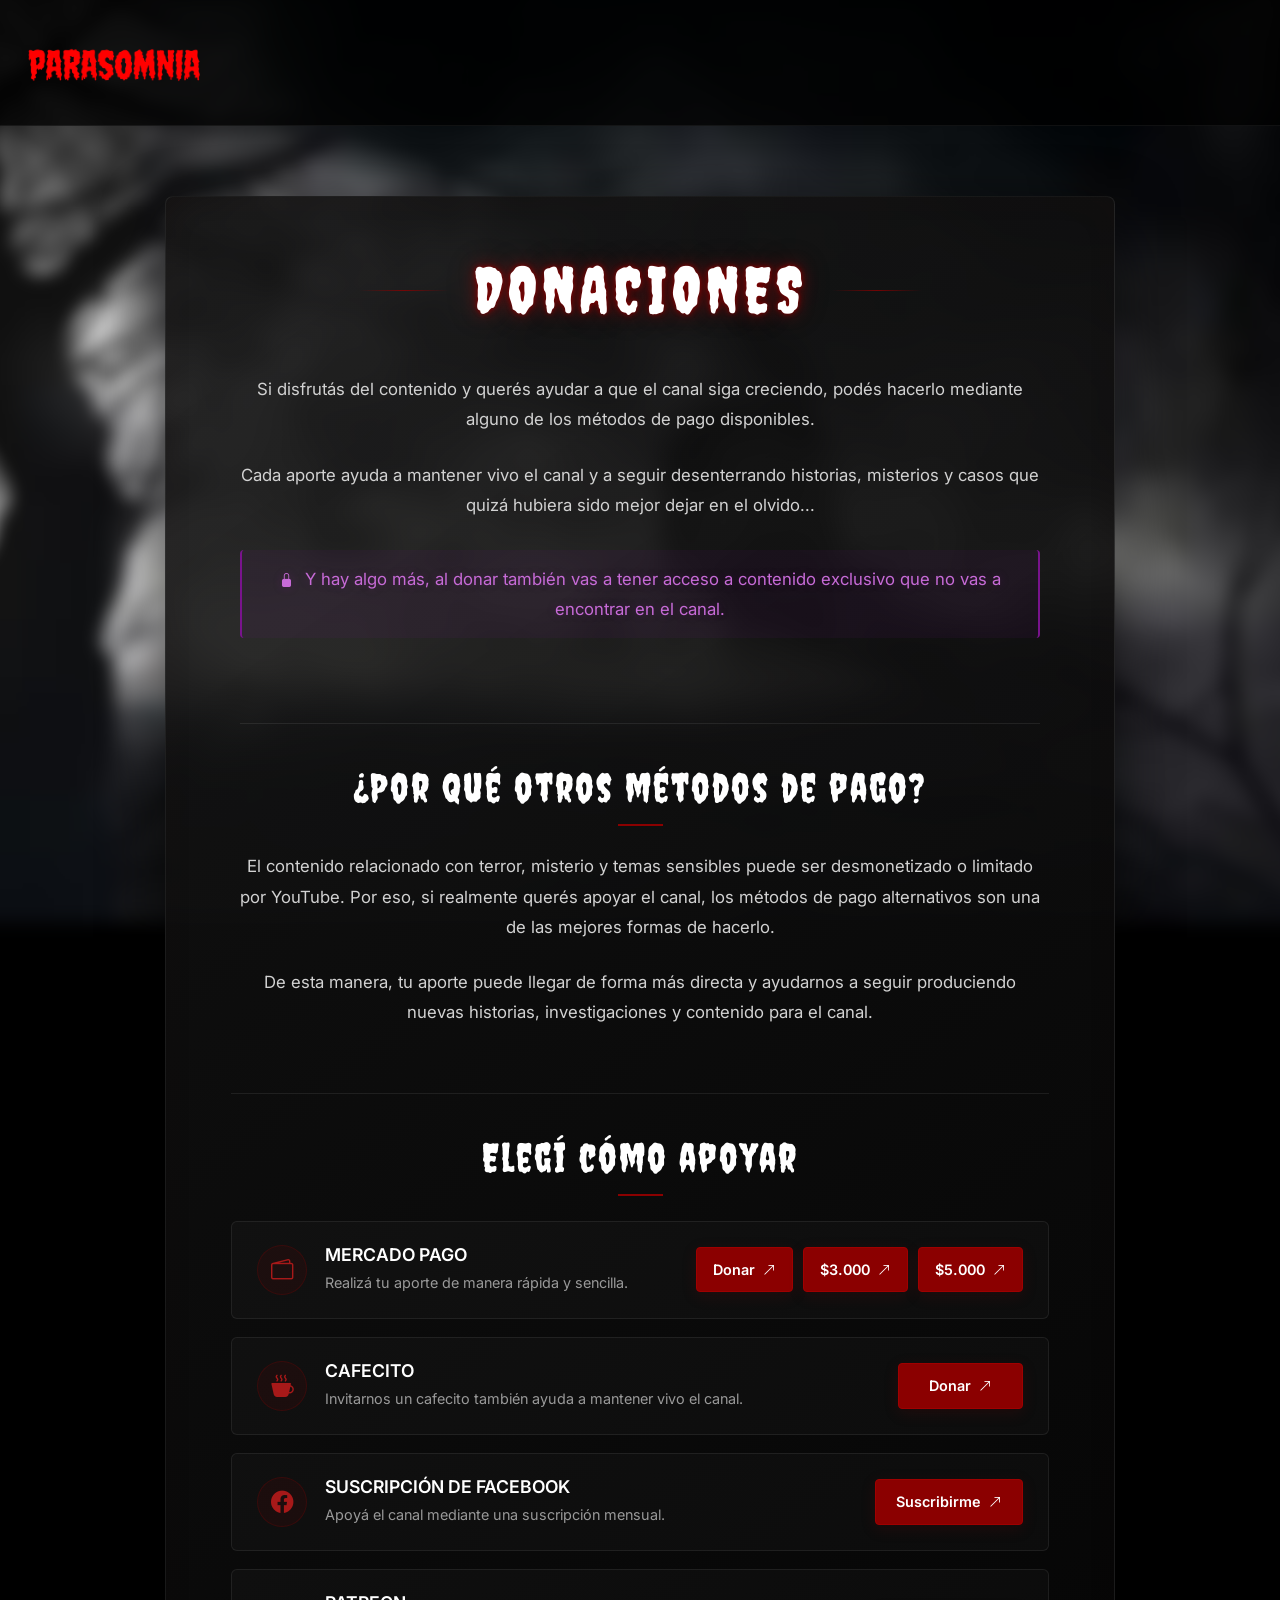
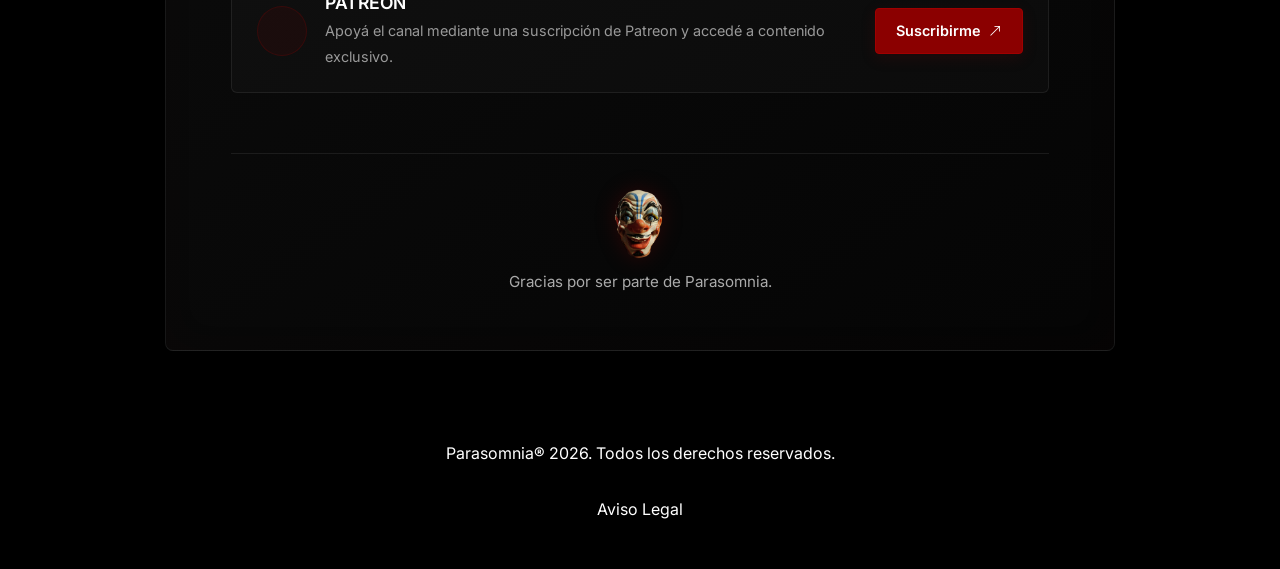
<file: pages/donaciones.html>
<!DOCTYPE html>
<html lang="es">

<head>
    <meta charset="UTF-8">
    <meta name="viewport" content="width=device-width, initial-scale=1.0">

    <title>Parasomniashow - Donaciones</title>

    <!-- Bootstrap -->
    <link
        href="https://cdn.jsdelivr.net/npm/bootstrap@5.3.8/dist/css/bootstrap.min.css"
        rel="stylesheet"
    >

    <!-- Iconos de Bootstrap -->
    <link
        rel="stylesheet"
        href="https://cdn.jsdelivr.net/npm/bootstrap-icons@1.13.1/font/bootstrap-icons.min.css"
    >

    <!-- Fuentes -->
    <link rel="preconnect" href="https://fonts.googleapis.com">
    <link rel="preconnect" href="https://fonts.gstatic.com" crossorigin>

    <link
        href="https://fonts.googleapis.com/css2?family=Creepster&family=Inter:wght@100..900&display=swap"
        rel="stylesheet"
    >

    <!-- CSS propio -->
    <link rel="stylesheet" href="../css/donaciones.css">

    <!-- Icono de la página web -->
    <link
        rel="icon"
        type="image/png"
        href="../assets/tito.png"
    >

</head>


<body class="d-flex flex-column min-vh-100">


    <!-- HEADER -->

    <header class="header">

        <nav class="navbar p-4">

            <a href="../index.html" class="navbar-brand">

                <img
                    src="../assets/logo-parasomnia2.jpg"
                    alt="Logo de Parasomnia"
                    class="logoHeader"
                >

            </a>

        </nav>

    </header>


    <!-- MAIN -->

    <main class="donacionesMain flex-grow-1">

        <section class="contenidoDonaciones">


            <!-- TITULO -->

            <div class="tituloDonaciones">

                <span class="lineaDecorativa"></span>

                <h1>DONACIONES</h1>

                <span class="lineaDecorativa"></span>

            </div>


            <!-- INTRODUCCION -->

            <div class="introduccion">

                <p>
                    Si disfrutás del contenido y querés ayudar a que el canal
                    siga creciendo, podés hacerlo mediante alguno de los
                    métodos de pago disponibles.
                </p>

                <p>
                    Cada aporte ayuda a mantener vivo el canal y a seguir
                    desenterrando historias, misterios y casos que quizá
                    hubiera sido mejor dejar en el olvido...
                </p>

                <p class="contenidoExclusivo">
                    <i class="bi bi-lock-fill"></i>
                    Y hay algo más, al donar también vas a tener acceso a
                    contenido exclusivo que no vas a encontrar en el canal.
                </p>

            </div>


            <!-- POR QUE DONAR -->

            <section class="explicacion">

                <h2>¿Por qué otros métodos de pago?</h2>

                <p>
                    El contenido relacionado con terror, misterio y temas
                    sensibles puede ser desmonetizado o limitado por YouTube.
                    Por eso, si realmente querés apoyar el canal, los métodos
                    de pago alternativos son una de las mejores formas de
                    hacerlo.
                </p>

                <p>
                    De esta manera, tu aporte puede llegar de forma más
                    directa y ayudarnos a seguir produciendo nuevas historias,
                    investigaciones y contenido para el canal.
                </p>

            </section>


            <!-- METODOS DE PAGO -->

            <section class="metodosDonacion">

                <h2>Elegí cómo apoyar</h2>


                <!-- MERCADO PAGO -->

                <article class="metodoDonacion">

                    <div class="metodoInfo">

                        <div class="iconoMetodo">
                            <i class="bi bi-wallet2"></i>
                        </div>

                        <div>

                            <h3>MERCADO PAGO</h3>

                            <p>
                                Realizá tu aporte de manera rápida y sencilla.
                            </p>

                        </div>

                    </div>


                    <div class="opcionesMercadoPago">

                        <!-- Monto libre -->

                        <a
                            href="https://link.mercadopago.com.ar/parasomnia1"
                            target="_blank"
                            rel="noopener noreferrer"
                            class="botonDonar"
                        >
                            Donar
                            <i class="bi bi-arrow-up-right"></i>
                        </a>


                        <!-- Monto fijo $3.000 -->

                        <a
                            href="https://mpago.la/2fBGoa1"
                            target="_blank"
                            rel="noopener noreferrer"
                            class="botonDonar"
                        >
                            $3.000
                            <i class="bi bi-arrow-up-right"></i>
                        </a>


                        <!-- Monto fijo $5.000 -->

                        <a
                            href="https://mpago.la/1sJjcK2"
                            target="_blank"
                            rel="noopener noreferrer"
                            class="botonDonar"
                        >
                            $5.000
                            <i class="bi bi-arrow-up-right"></i>
                        </a>

                    </div>

                </article>


                <!-- CAFECITO -->

                <article class="metodoDonacion">

                    <div class="metodoInfo">

                        <div class="iconoMetodo">
                            <i class="bi bi-cup-hot-fill"></i>
                        </div>

                        <div>

                            <h3>CAFECITO</h3>

                            <p>
                                Invitarnos un cafecito también ayuda a mantener
                                vivo el canal.
                            </p>

                        </div>

                    </div>


                    <a
                        href="https://cafecito.app/parasomnia"
                        target="_blank"
                        rel="noopener noreferrer"
                        class="botonDonar"
                    >
                        Donar
                        <i class="bi bi-arrow-up-right"></i>
                    </a>

                </article>


                <!-- FACEBOOK -->

                <article class="metodoDonacion">

                    <div class="metodoInfo">

                        <div class="iconoMetodo">
                            <i class="bi bi-facebook"></i>
                        </div>

                        <div>

                            <h3>SUSCRIPCIÓN DE FACEBOOK</h3>

                            <p>
                                Apoyá el canal mediante una suscripción mensual.
                            </p>

                        </div>

                    </div>


                    <a
                        href="https://www.facebook.com/100072345146165/subscribe/"
                        target="_blank"
                        rel="noopener noreferrer"
                        class="botonDonar"
                    >
                        Suscribirme
                        <i class="bi bi-arrow-up-right"></i>
                    </a>

                </article>


                <!-- PATREON -->

                <article class="metodoDonacion">

                    <div class="metodoInfo">

                        <div class="iconoMetodo">
                            <i class="bi bi-unlock2-fill"></i>
                        </div>

                        <div>

                            <h3>PATREON</h3>

                            <p>
                                Apoyá el canal mediante una suscripción de
                                Patreon y accedé a contenido exclusivo.
                            </p>

                        </div>

                    </div>


                    <a
                        href="https://www.patreon.com/cw/parasomniashow"
                        target="_blank"
                        rel="noopener noreferrer"
                        class="botonDonar"
                    >
                        Suscribirme
                        <i class="bi bi-arrow-up-right"></i>
                    </a>

                </article>


            </section>


            <!-- MENSAJE DE CIERRE -->

            <div class="mensajeFinal">

                <img
                    src="../assets/tito.png"
                    alt="Tito, mascota de Parasomnia"
                    class="imagenTito"
                >

                <p>
                    Gracias por ser parte de Parasomnia.
                    <br>
                </p>

            </div>


        </section>

    </main>


    <!-- FOOTER -->

    <footer class="footer d-flex flex-column justify-content-center align-items-center">

        <p>
            Parasomnia® 2026. Todos los derechos reservados.
        </p>

        <a
            href="../pages/aviso-legal.html"
            class="pb-5 pt-3 text-decoration-none text-white"
        >
            Aviso Legal
        </a>

    </footer>


    <!-- JavaScript de Bootstrap -->

    <script
        src="https://cdn.jsdelivr.net/npm/bootstrap@5.3.8/dist/js/bootstrap.bundle.min.js">
    </script>

</body>

</html>
</file>
<file: css/donaciones.css>
/* seteo de css */

* {
    margin: 0;
    padding: 0;
    box-sizing: border-box;
}


html {
    scroll-behavior: smooth;
}


body {
    min-height: 100vh;
    color: #fff;
    font-family: "Inter", sans-serif;
    background: #000;
    isolation: isolate;
}


/* fondo */

body::before {
    content: "";
    position: fixed;
    inset: 0;

    background:
        url("../assets/fondo-donaciones.jpg")
        center / cover no-repeat;

    filter: blur(8px);
    transform: scale(1.05);
    z-index: -1;
}


/* header */

.header {
    position: relative;
    background: rgba(0, 0, 0, 0.75);
    border-bottom: 1px solid rgba(255, 255, 255, 0.06);
    z-index: 10;
}


.logoHeader {
    width: 180px;
    height: auto;

    transition:
        transform 0.3s ease,
        opacity 0.3s ease;
}


.logoHeader:hover {
    transform: scale(1.03);
    opacity: 0.9;
}


/* main */

.donacionesMain {
    position: relative;
    display: flex;
    justify-content: center;
    padding: 70px 20px 90px;
}


/* contenido principal */

.contenidoDonaciones {
    width: 950px;
    max-width: 100%;
    padding: 55px 65px;

    text-align: center;

    background:
        linear-gradient(
            145deg,
            rgba(20, 20, 20, 0.88),
            rgba(5, 5, 5, 0.94)
        );

    border: 1px solid rgba(255, 255, 255, 0.07);
    border-radius: 8px;

    box-shadow:
        0 20px 60px rgba(0, 0, 0, 0.65),
        inset 0 0 40px rgba(139, 0, 0, 0.03);

    backdrop-filter: blur(8px);
}


/* titulo */

.tituloDonaciones {
    display: flex;
    align-items: center;
    justify-content: center;
    gap: 25px;
    margin-bottom: 45px;
}


.tituloDonaciones h1 {
    margin: 0;

    font-family: "Creepster", cursive;
    font-size: 4rem;
    font-weight: 400;
    letter-spacing: 5px;

    color: #fff;

    text-shadow:
        0 0 5px #8b0000,
        0 0 15px rgba(139, 0, 0, 0.65),
        0 0 30px rgba(139, 0, 0, 0.25);
}


.lineaDecorativa {
    width: 90px;
    height: 1px;

    background:
        linear-gradient(
            90deg,
            transparent,
            #8b0000,
            transparent
        );

    opacity: 0.8;
}


/* texto introduccion */

.introduccion {
    max-width: 800px;
    margin: 0 auto;
}


.contenidoDonaciones p {
    color: #d2d2d2;
    font-size: 1.05rem;
    line-height: 1.8;
    margin-bottom: 25px;
}


/* contenido exclusivo donaciones */

.contenidoExclusivo {
    display: inline-block;

    margin-top: 5px;
    padding: 14px 20px;

    color: #c76bd7 !important;

    background: rgba(121, 19, 141, 0.08);

    border-left: 2px solid #79138d;
    border-right: 2px solid #79138d;

    border-radius: 4px;

    text-shadow:
        0 0 10px rgba(121, 19, 141, 0.25);
}


.contenidoExclusivo i {
    margin-right: 7px;
    font-size: 0.9rem;
}


/* secciones */

.explicacion {
    max-width: 800px;
    margin: 60px auto 0;
    padding-top: 40px;

    border-top: 1px solid rgba(255, 255, 255, 0.08);
}


.explicacion h2,
.metodosDonacion h2 {
    margin-bottom: 25px;

    font-family: "Creepster", cursive;
    font-size: 2.5rem;
    font-weight: 400;
    letter-spacing: 2px;

    color: #fff;
}


.explicacion h2::after,
.metodosDonacion h2::after {
    content: "";

    display: block;

    width: 45px;
    height: 2px;

    margin: 12px auto 0;

    background: #8b0000;
}


/* metodos de pago */

.metodosDonacion {
    margin-top: 65px;
    padding-top: 40px;

    border-top: 1px solid rgba(255, 255, 255, 0.08);
}


.metodoDonacion {
    display: flex;
    align-items: center;
    justify-content: space-between;

    gap: 25px;
    margin-top: 18px;
    padding: 22px 25px;

    text-align: left;

    background: rgba(255, 255, 255, 0.025);

    border: 1px solid rgba(255, 255, 255, 0.07);
    border-radius: 6px;

    transition:
        border-color 0.3s ease,
        background 0.3s ease,
        transform 0.3s ease,
        box-shadow 0.3s ease;
}


.metodoDonacion:hover {
    background: rgba(139, 0, 0, 0.055);

    border-color: rgba(139, 0, 0, 0.45);

    transform: translateY(-2px);

    box-shadow:
        0 8px 25px rgba(0, 0, 0, 0.35);
}


/* informacion pago */

.metodoInfo {
    display: flex;
    align-items: center;
    gap: 18px;
}


.iconoMetodo {
    display: flex;
    align-items: center;
    justify-content: center;

    flex-shrink: 0;

    width: 50px;
    height: 50px;

    color: #a71919;
    font-size: 1.4rem;

    background: rgba(139, 0, 0, 0.1);

    border: 1px solid rgba(139, 0, 0, 0.25);
    border-radius: 50%;
}


.metodoInfo h3 {
    margin: 0 0 5px;

    color: #fff;

    font-size: 1.1rem;
    font-weight: 600;
}


.metodoInfo p {
    margin: 0;

    color: #999;

    font-size: 0.9rem;
}


/* botones Mercado Pago */

.opcionesMercadoPago {
    display: flex;
    align-items: center;
    gap: 10px;
    flex-shrink: 0;
}


.opcionesMercadoPago .botonDonar {
    min-width: auto;
    padding: 11px 16px;
}


/* boton donar */

.botonDonar {
    display: inline-flex;

    align-items: center;
    justify-content: center;

    gap: 8px;

    flex-shrink: 0;

    min-width: 125px;
    padding: 11px 20px;

    color: #fff;

    font-size: 0.9rem;
    font-weight: 600;

    text-decoration: none;

    background: #8b0000;

    border: 1px solid #a00000;
    border-radius: 4px;

    box-shadow:
        0 4px 15px rgba(139, 0, 0, 0.15);

    transition:
        background 0.3s ease,
        border-color 0.3s ease,
        transform 0.3s ease,
        box-shadow 0.3s ease;
}


.botonDonar:hover {
    color: #fff;

    background: #a00000;

    border-color: #c00000;

    transform: translateY(-2px);

    box-shadow:
        0 7px 20px rgba(139, 0, 0, 0.3);
}


.botonDonar i {
    font-size: 0.8rem;

    transition:
        transform 0.3s ease;
}


.botonDonar:hover i {
    transform: translate(2px, -2px);
}


/* mensaje final */

.mensajeFinal {
    display: flex;
    flex-direction: column;
    align-items: center;

    margin-top: 60px;
    padding-top: 35px;

    border-top: 1px solid rgba(255, 255, 255, 0.08);
}


.imagenTito {
    width: 70px;
    height: auto;

    margin-bottom: 10px;

    filter:
        drop-shadow(0 0 10px rgba(139, 0, 0, 0.25));

    transition:
        transform 0.3s ease;
}


.imagenTito:hover {
    transform: scale(1.08) rotate(-2deg);
}


.mensajeFinal p {
    margin: 0;

    color: #aaa;

    font-size: 0.95rem;
    line-height: 1.7;
}


.mensajeFinal span {
    color: #777;
}


/* diseño responsive para mobile */

@media (max-width: 768px) {

    .header .navbar {
        padding: 1rem !important;
    }


    .logoHeader {
        width: 140px;
    }


    .donacionesMain {
        padding: 35px 15px 50px;
    }


    .contenidoDonaciones {
        padding: 40px 22px;
        border-radius: 6px;
    }


    .tituloDonaciones {
        gap: 12px;
        margin-bottom: 35px;
    }


    .tituloDonaciones h1 {
        font-size: 3rem;
        letter-spacing: 3px;
    }


    .lineaDecorativa {
        width: 35px;
    }


    .contenidoDonaciones p {
        font-size: 0.98rem;
        line-height: 1.7;
    }


    .contenidoExclusivo {
        padding: 12px 14px;
    }


    .explicacion,
    .metodosDonacion {
        margin-top: 45px;
        padding-top: 30px;
    }


    .explicacion h2,
    .metodosDonacion h2 {
        font-size: 2rem;
    }


    .metodoDonacion {
        flex-direction: column;
        align-items: stretch;

        gap: 18px;
        padding: 20px;
    }


    .metodoInfo {
        align-items: flex-start;
    }


    .opcionesMercadoPago {
        width: 100%;
        flex-direction: column;
    }


    .opcionesMercadoPago .botonDonar {
        width: 100%;
    }


    .metodoDonacion > .botonDonar {
        width: 100%;
    }


    .mensajeFinal {
        margin-top: 45px;
    }

}


@media (max-width: 400px) {

    .tituloDonaciones h1 {
        font-size: 2.5rem;
    }


    .lineaDecorativa {
        width: 20px;
    }


    .contenidoDonaciones {
        padding: 35px 17px;
    }


    .metodoInfo {
        gap: 12px;
    }


    .iconoMetodo {
        width: 43px;
        height: 43px;
        font-size: 1.1rem;
    }

}
```
</file>
